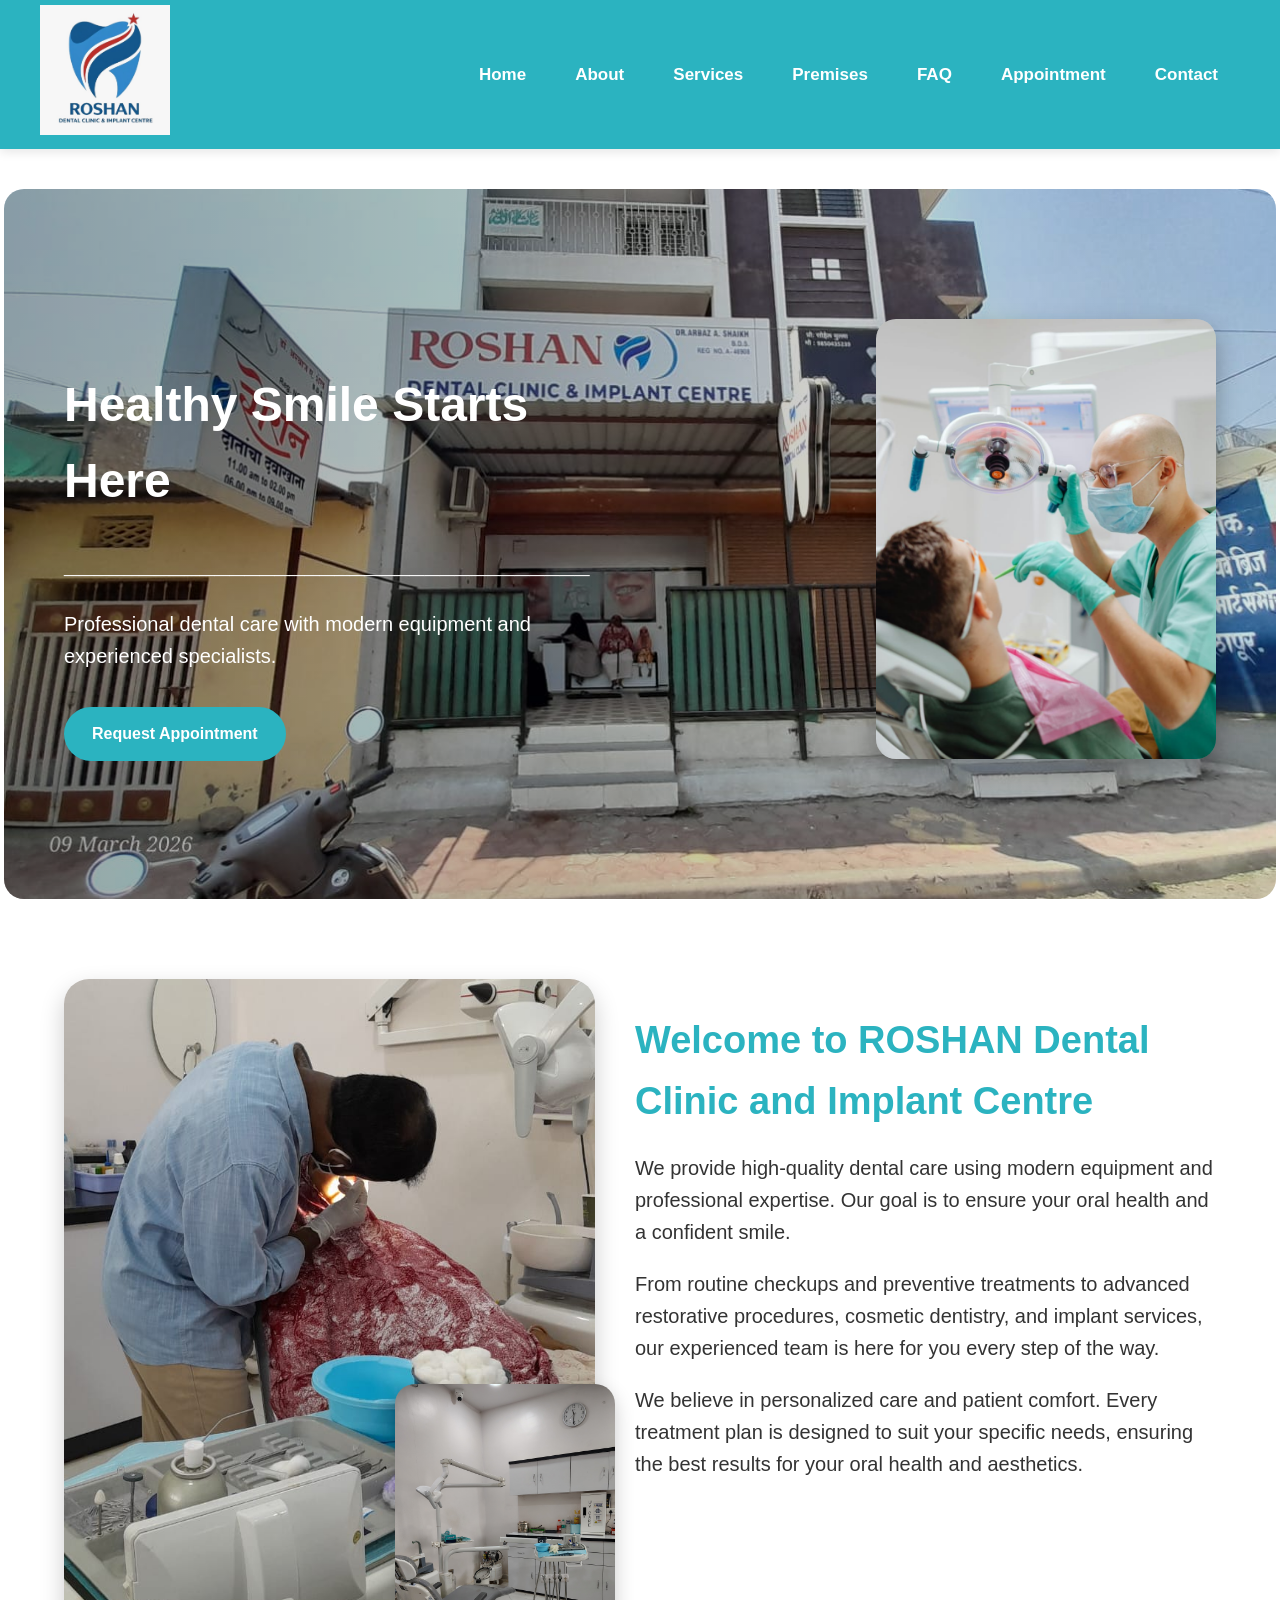
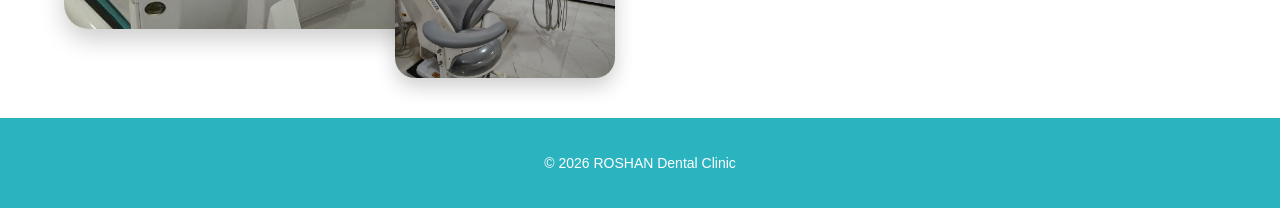
<file: ROSHAN-Dental-Clinic/index.html>
<!DOCTYPE html>
<html lang="en">
<head>
  <meta charset="UTF-8">
  <meta name="viewport" content="width=device-width, initial-scale=1.0">
  <title>ROSHAN Dental Clinic</title>
  <link rel="stylesheet" href="css/style.css">
</head>
<body>

<header>
  <div class="header-container">
    <div class="header-left-logo">
      <img src="images/logo.jpeg" alt="Clinic Logo">
    </div>
    <nav class="header-nav">
      <a href="index.html">Home</a>
      <a href="about.html">About</a>
      <a href="services.html">Services</a>
      <a href="premises.html">Premises</a>
      <a href="faq.html">FAQ</a>
      <a href="appointment.html">Appointment</a>
      <a href="contact.html">Contact</a>
    </nav>
  </div>
</header>

<section class="hero">

<div class="hero-left">

<h1 class="hero-title">Healthy Smile Starts Here</h1>
<h2>___________________________________</h2>

<p class="hero-desc">
Professional dental care with modern equipment and experienced specialists.
</p>

<a href="appointment.html" class="hero-btn">Request Appointment</a>

</div>

<div class="hero-right">
<img src="images/doctor.jpeg" alt="Doctor">
</div>

</section>

<!-- WELCOME SECTION -->
<section class="welcome">
  <div class="welcome-container">

    <!-- Left side: images stacked vertically -->
    <div class="welcome-images-wrapper">
      <img src="images/treatment.jpeg" alt="Main" class="main-img">
      <img src="images/premise3.jpeg" alt="Clinic" class="overlay-img">
    </div>

    <!-- Right side: text -->
    <div class="welcome-text">
      <h2>Welcome to ROSHAN Dental Clinic and Implant Centre</h2>
      <p>We provide high-quality dental care using modern equipment and professional expertise. Our goal is to ensure your oral health and a confident smile.</p>
      <p>From routine checkups and preventive treatments to advanced restorative procedures, cosmetic dentistry, and implant services, our experienced team is here for you every step of the way.</p>
      <p>We believe in personalized care and patient comfort. Every treatment plan is designed to suit your specific needs, ensuring the best results for your oral health and aesthetics.</p>
    </div>

  </div>
</section>

<footer>
  <p>© 2026 ROSHAN Dental Clinic</p>
</footer>

</body>
</html>
</file>
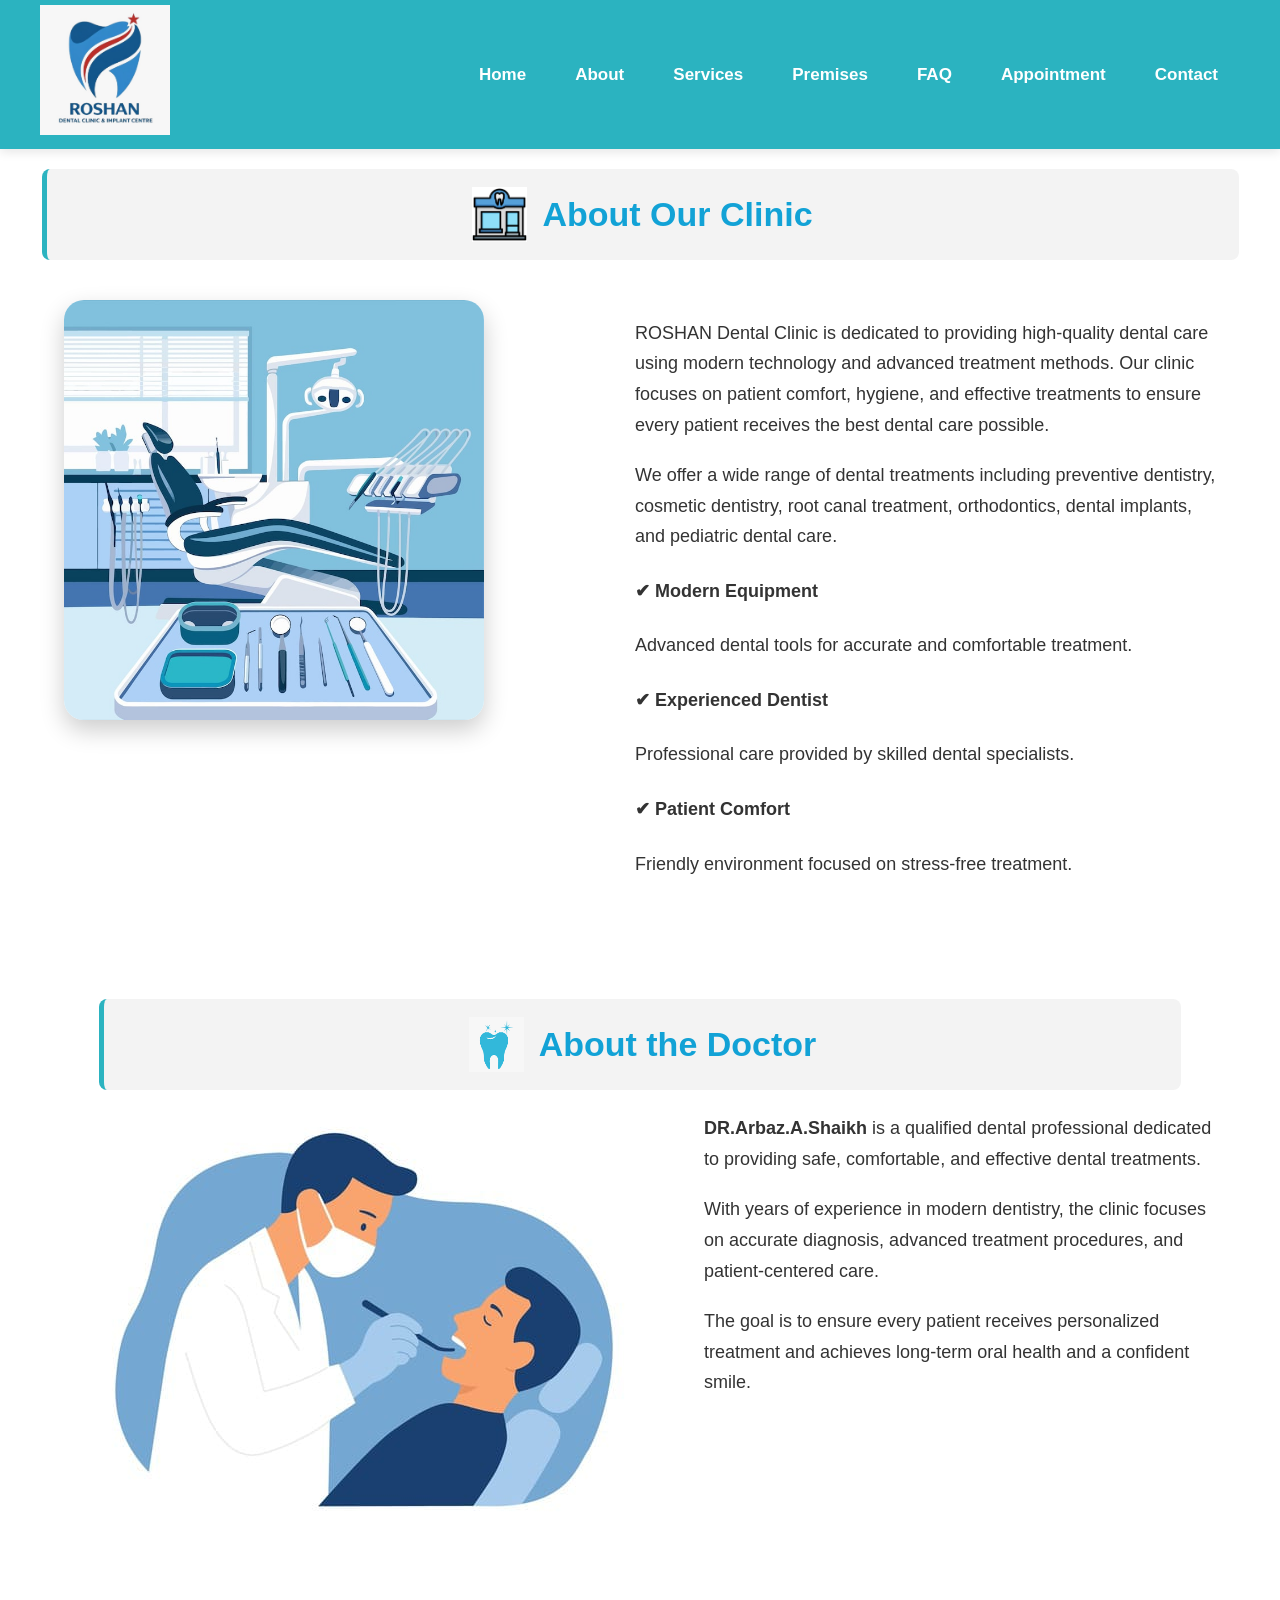
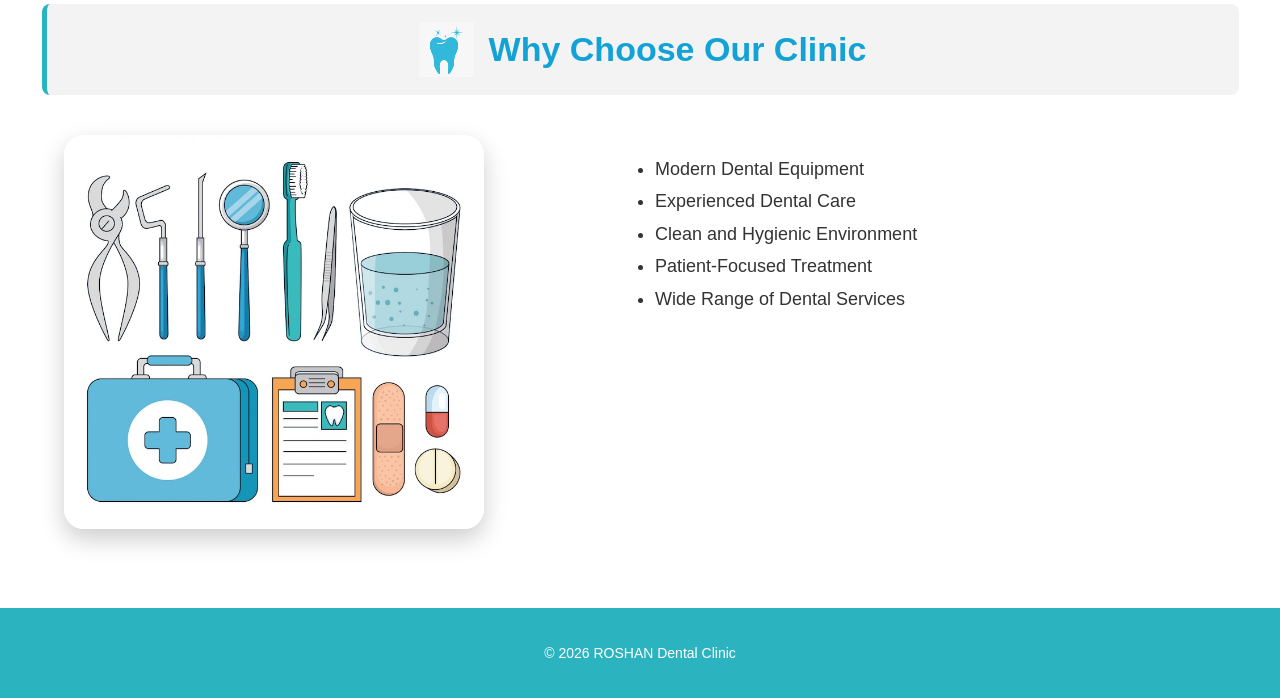
<file: ROSHAN-Dental-Clinic/about.html>
<!DOCTYPE html>
<html lang="en">
<head>
<meta charset="UTF-8">
<meta name="viewport" content="width=device-width, initial-scale=1.0">
<title>About - ROSHAN Dental Clinic</title>
<link rel="stylesheet" href="css/style.css">
</head>
<body>

<header>
  <div class="header-container">
    <div class="header-left-logo">
      <img src="images/logo.jpeg" alt="Clinic Logo">
    </div>
    <nav class="header-nav">
      <a href="index.html">Home</a>
      <a href="about.html">About</a>
      <a href="services.html">Services</a>
      <a href="premises.html">Premises</a>
      <a href="faq.html">FAQ</a>
      <a href="appointment.html">Appointment</a>
      <a href="contact.html">Contact</a>
    </nav>
  </div>
</header>

<section class="page-hero">

<div class="page-hero-title">

<img src="images/icons/clinic.jpeg" class="hero-icon">

<h1>About Our Clinic</h1>

</div>

</section>

<section class="about-clinic">

<div class="about-container">

<div class="about-image">
<img src="images/doctor2.jpeg" alt="Clinic">
</div>

<div class="about-text">

<p>
ROSHAN Dental Clinic is dedicated to providing high-quality dental care using modern technology and advanced treatment methods. Our clinic focuses on patient comfort, hygiene, and effective treatments to ensure every patient receives the best dental care possible.
</p>

<p>
We offer a wide range of dental treatments including preventive dentistry, cosmetic dentistry, root canal treatment, orthodontics, dental implants, and pediatric dental care.
</p>


<div class="about-features">

<div class="feature">
<h4>✔ Modern Equipment</h4>
<p>Advanced dental tools for accurate and comfortable treatment.</p>
</div>

<div class="feature">
<h4>✔ Experienced Dentist</h4>
<p>Professional care provided by skilled dental specialists.</p>
</div>

<div class="feature">
<h4>✔ Patient Comfort</h4>
<p>Friendly environment focused on stress-free treatment.</p>
</div>

</div>

</div>

</div>

</section>
<section class="doctor-section">

<section class="page-hero">
  <div class="page-hero-title">
    <img src="images/icons/dental.jpeg" class="hero-icon">
    <h1>About the Doctor</h1>
  </div>
</section>

<div class="about-container">

<div class="doctor-image">
<img src="images/dental.jpeg" alt="Doctor Clinic">
</div>

<div class="about-text">

<p><b>DR.Arbaz.A.Shaikh</b> is a qualified dental professional dedicated to providing safe, comfortable, and effective dental treatments.</p>

<p>
With years of experience in modern dentistry, the clinic focuses on accurate diagnosis, advanced treatment procedures, and patient-centered care.
</p>

<p>
The goal is to ensure every patient receives personalized treatment and achieves long-term oral health and a confident smile.
</p>

</div>

</div>

</section>
<section class="page-hero">
<div class="page-hero-title">
<img src="images/icons/dental.jpeg" class="hero-icon">
<h1>Why Choose Our Clinic</h1>
</div>
</section>

<section class="about-clinic">

<div class="about-container">

<div class="about-image">
<img src="images/equipment.jpeg" alt="Dental Equipment">
</div>

<div class="about-text">

<ul class="why-list">
<li>Modern Dental Equipment</li>
<li>Experienced Dental Care</li>
<li>Clean and Hygienic Environment</li>
<li>Patient-Focused Treatment</li>
<li>Wide Range of Dental Services</li>
</ul>

</div>

</div>

</section>

<footer>
  <p>© 2026 ROSHAN Dental Clinic</p>
</footer>

</body>
</html>
</file>
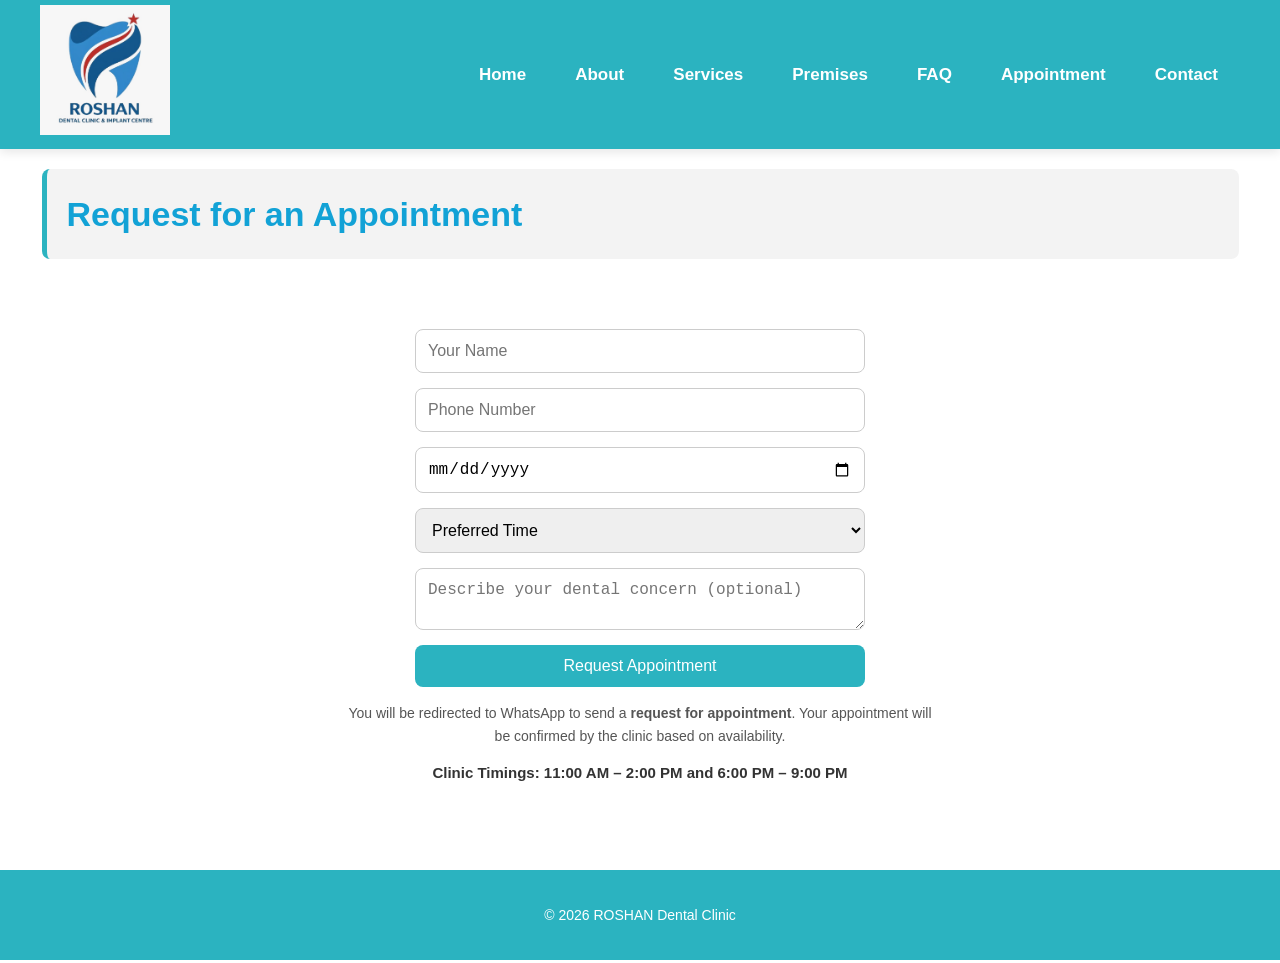
<file: ROSHAN-Dental-Clinic/appointment.html>
<!DOCTYPE html>
<html lang="en">
<head>
<meta charset="UTF-8">
<meta name="viewport" content="width=device-width, initial-scale=1.0">
<title>Request for Appointment - ROSHAN Dental Clinic</title>
<link rel="stylesheet" href="css/style.css">
</head>
<body>

<header>
  <div class="header-container">
    <div class="header-left-logo">
      <img src="images/logo.jpeg" alt="Clinic Logo">
    </div>
    <nav class="header-nav">
      <a href="index.html">Home</a>
      <a href="about.html">About</a>
      <a href="services.html">Services</a>
      <a href="premises.html">Premises</a>
      <a href="faq.html">FAQ</a>
      <a href="appointment.html">Appointment</a>
      <a href="contact.html">Contact</a>
    </nav>
  </div>
</header>

<section class="page-hero">
<h1>Request for an Appointment</h1>
</section>

<section class="appointment-section">

<form id="appointmentForm">

<input type="text" id="name" placeholder="Your Name" required>

<input type="tel" id="phone" pattern="[0-9]{10}" placeholder="Phone Number" required>

<input type="date" id="date" min="2026-03-24" required>

<select id="time">
<option value="">Preferred Time</option>
<option>11:00 AM – 12:00 PM</option>
<option>12:00 PM – 1:00 PM</option>
<option>1:00 PM – 2:00 PM</option>
<option>6:00 PM – 7:00 PM</option>
<option>7:00 PM – 8:00 PM</option>
<option>8:00 PM – 9:00 PM</option>
</select>

<textarea id="problem" placeholder="Describe your dental concern (optional)"></textarea>

<button type="button" onclick="sendToWhatsApp()">Request Appointment</button>

</form>

<p class="appointment-note">
You will be redirected to WhatsApp to send a <b>request for appointment</b>.
Your appointment will be confirmed by the clinic based on availability.
</p>

<p class="clinic-timing">
Clinic Timings: <b>11:00 AM – 2:00 PM</b> and <b>6:00 PM – 9:00 PM</b>
</p>
<div id="successPopup" class="popup">
  <div class="popup-content">
    <p>✅ Request Sent Successfully!</p>
    <button onclick="closePopup()">OK</button>
  </div>
</div>
</section>

<footer>
  <p>© 2026 ROSHAN Dental Clinic</p>
</footer>

<script src="js/script.js"></script>

</body>
</html>
</file>
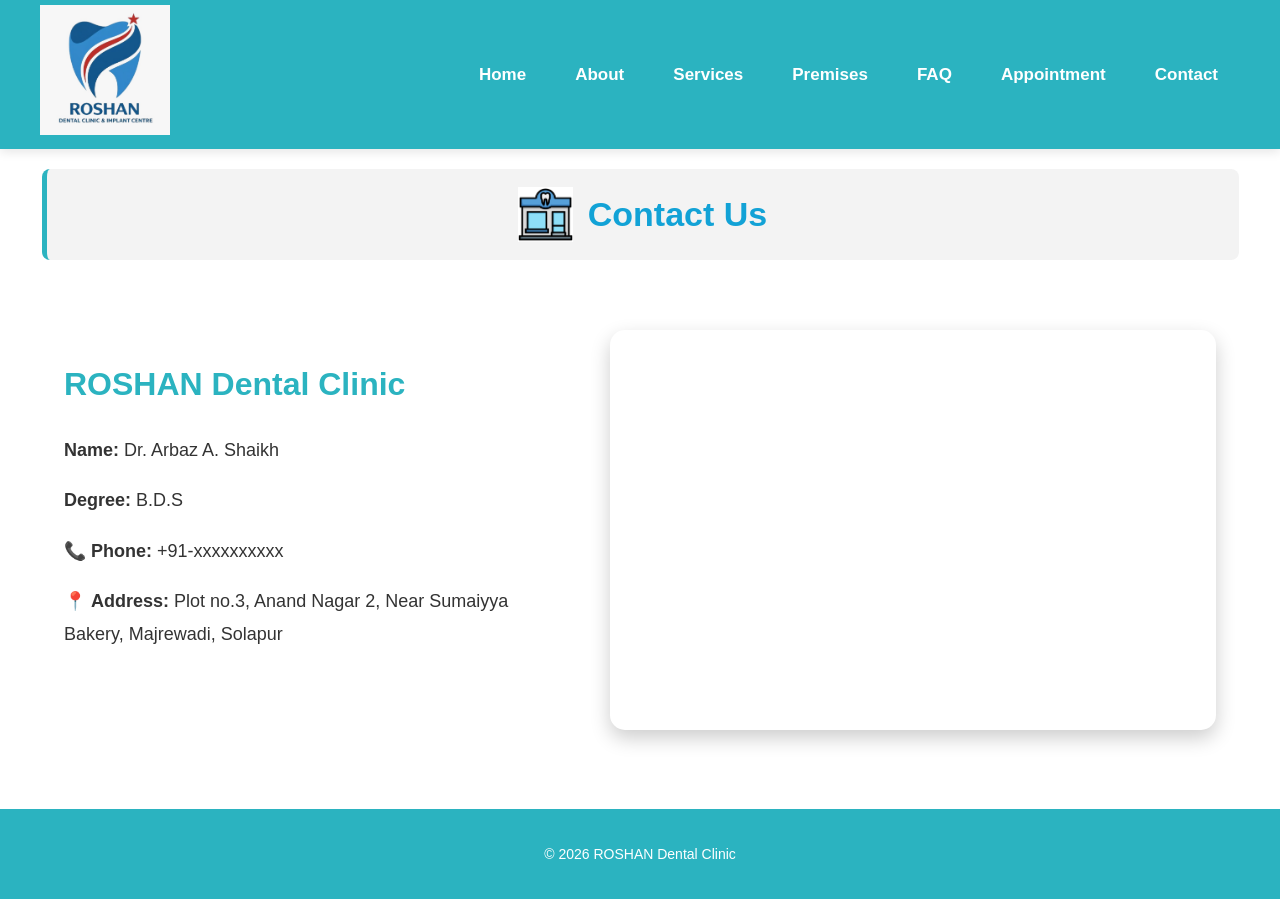
<file: ROSHAN-Dental-Clinic/contact.html>
<!DOCTYPE html>
<html lang="en">
<head>
<meta charset="UTF-8">
<meta name="viewport" content="width=device-width, initial-scale=1.0">
<title>Contact - ROSHAN Dental Clinic</title>
<link rel="stylesheet" href="css/style.css">
</head>
<body>

<header>
  <div class="header-container">
    <div class="header-left-logo">
      <img src="images/logo.jpeg" alt="Clinic Logo">
    </div>
    <nav class="header-nav">
      <a href="index.html">Home</a>
      <a href="about.html">About</a>
      <a href="services.html">Services</a>
      <a href="premises.html">Premises</a>
      <a href="faq.html">FAQ</a>
      <a href="appointment.html">Appointment</a>
      <a href="contact.html">Contact</a>
    </nav>
  </div>
</header>

<section class="page-hero">
  <div class="page-hero-title">
    <img src="images/icons/clinic.jpeg" class="hero-icon">
    <h1>Contact Us</h1>
  </div>
</section>

<section class="contact-us">
  <div class="contact-container">
    <!-- Left: Contact Info -->
    <div class="contact-info">
      <h2>ROSHAN Dental Clinic</h2>
      <p><b>Name:</b> Dr. Arbaz A. Shaikh</p>
      <p><b>Degree:</b> B.D.S</p>
      <p>📞 <b>Phone:</b> +91-xxxxxxxxxx</p>
      <p>📍 <b>Address:</b> Plot no.3, Anand Nagar 2, Near Sumaiyya Bakery, Majrewadi, Solapur</p>
    </div>

    <!-- Right: Google Map -->
    <div class="contact-map">
      <iframe 
        src="https://www.google.com/maps/embed?pb=!1m18!1m12!1m3!1d3802.203026676597!2d75.91979368498987!3d17.640540652394943!2m3!1f0!2f0!3f0!3m2!1i1024!2i768!4f13.1!3m3!1m2!1s0x3bc5da225da40f61%3A0xbea7a04086465a53!2sROSHAN%20DENTAL%20CLINIC%20%26%20IMPLANT%20CENTRE!5e0!3m2!1sen!2sin!4v1773245759742!5m2!1sen!2sin" 
        width="100%" 
        height="400" 
        style="border:0;" 
        allowfullscreen="" 
        loading="lazy" 
        referrerpolicy="no-referrer-when-downgrade">
      </iframe>
    </div>
  </div>
</section>

<footer>
  <p>© 2026 ROSHAN Dental Clinic</p>
</footer>

</body>
</html>
</file>
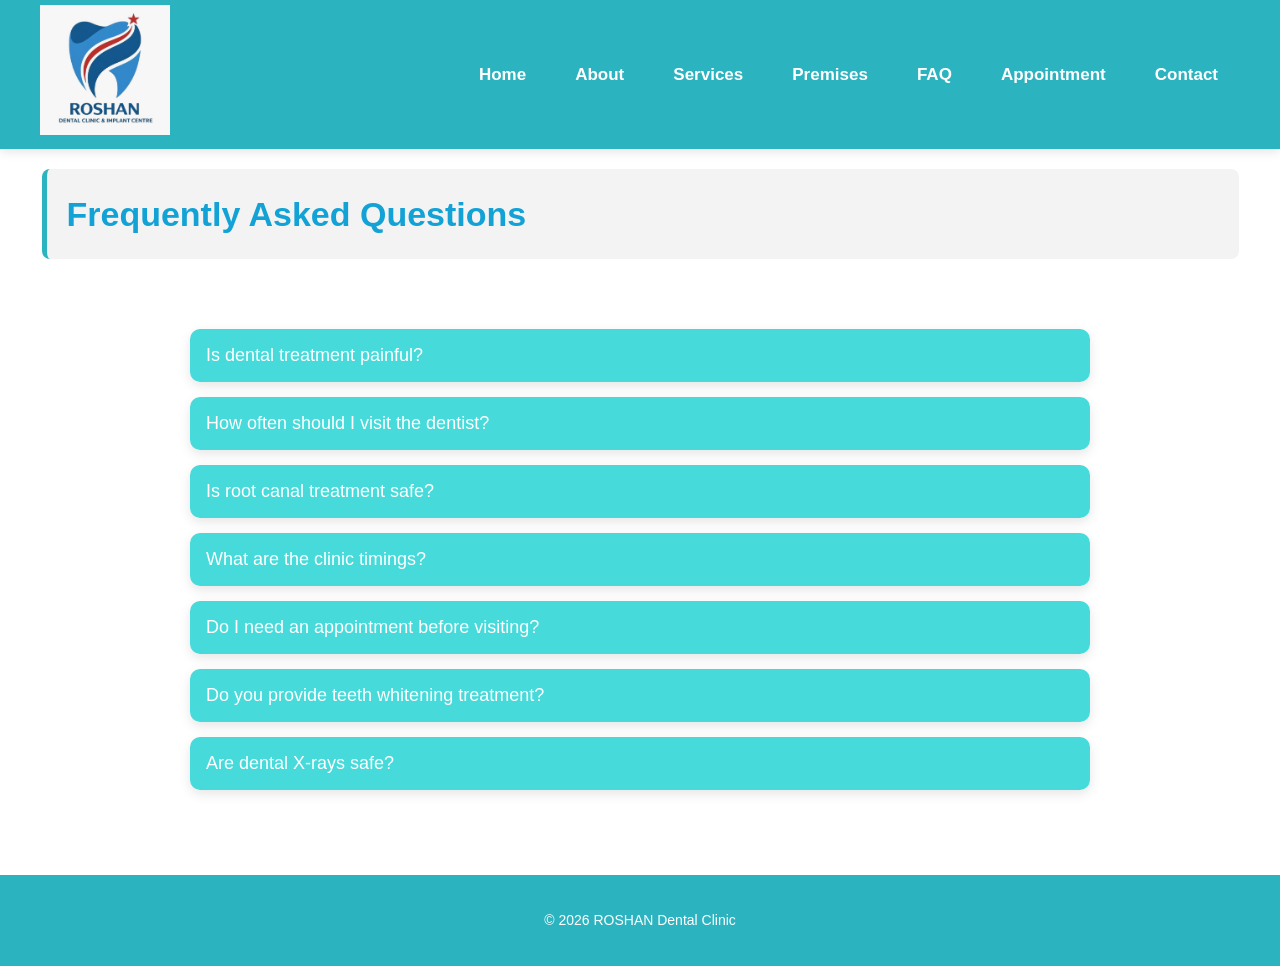
<file: ROSHAN-Dental-Clinic/faq.html>
<!DOCTYPE html>
<html lang="en">
<head>
<meta charset="UTF-8">
<meta name="viewport" content="width=device-width, initial-scale=1.0">
<title>FAQ - ROSHAN Dental Clinic</title>
<link rel="stylesheet" href="css/style.css">
</head>
<body>

<header>
  <div class="header-container">
    <div class="header-left-logo">
      <img src="images/logo.jpeg" alt="Clinic Logo">
    </div>
    <nav class="header-nav">
      <a href="index.html">Home</a>
      <a href="about.html">About</a>
      <a href="services.html">Services</a>
      <a href="premises.html">Premises</a>
      <a href="faq.html">FAQ</a>
      <a href="appointment.html">Appointment</a>
      <a href="contact.html">Contact</a>
    </nav>
  </div>
</header>

<section class="page-hero">
  <h1>Frequently Asked Questions</h1>
</section>

<section class="faq">

<div class="faq-item">
<button class="faq-question">Is dental treatment painful?</button>
<div class="faq-answer">
<p>Most dental procedures are painless as local anesthesia is used to ensure patient comfort.</p>
</div>
</div>

<div class="faq-item">
<button class="faq-question">How often should I visit the dentist?</button>
<div class="faq-answer">
<p>It is recommended to visit the dentist every 6 months for regular check-ups and cleaning.</p>
</div>
</div>

<div class="faq-item">
<button class="faq-question">Is root canal treatment safe?</button>
<div class="faq-answer">
<p>Yes, root canal treatment is a safe and effective procedure used to save infected teeth.</p>
</div>
</div>

<div class="faq-item">
<button class="faq-question">What are the clinic timings?</button>
<div class="faq-answer">
<p>The clinic is open from 11:00 AM to 2:00 PM & 6:00 PM to 9:00 PM.</p>
</div>
</div>

<div class="faq-item">
<button class="faq-question">Do I need an appointment before visiting?</button>
<div class="faq-answer">
<p>Appointments are recommended to avoid waiting time, but walk-in patients are also welcome.</p>
</div>
</div>

<div class="faq-item">
<button class="faq-question">Do you provide teeth whitening treatment?</button>
<div class="faq-answer">
<p>Yes, we offer professional teeth whitening treatments to improve the brightness of your smile.</p>
</div>
</div>

<div class="faq-item">
<button class="faq-question">Are dental X-rays safe?</button>
<div class="faq-answer">
<p>Dental X-rays are safe and use very low levels of radiation to diagnose dental problems.</p>
</div>
</div>

</section>

<footer>
  <p>© 2026 ROSHAN Dental Clinic</p>
</footer>
<script src="js/script.js"></script>

</body>
</html>
</file>
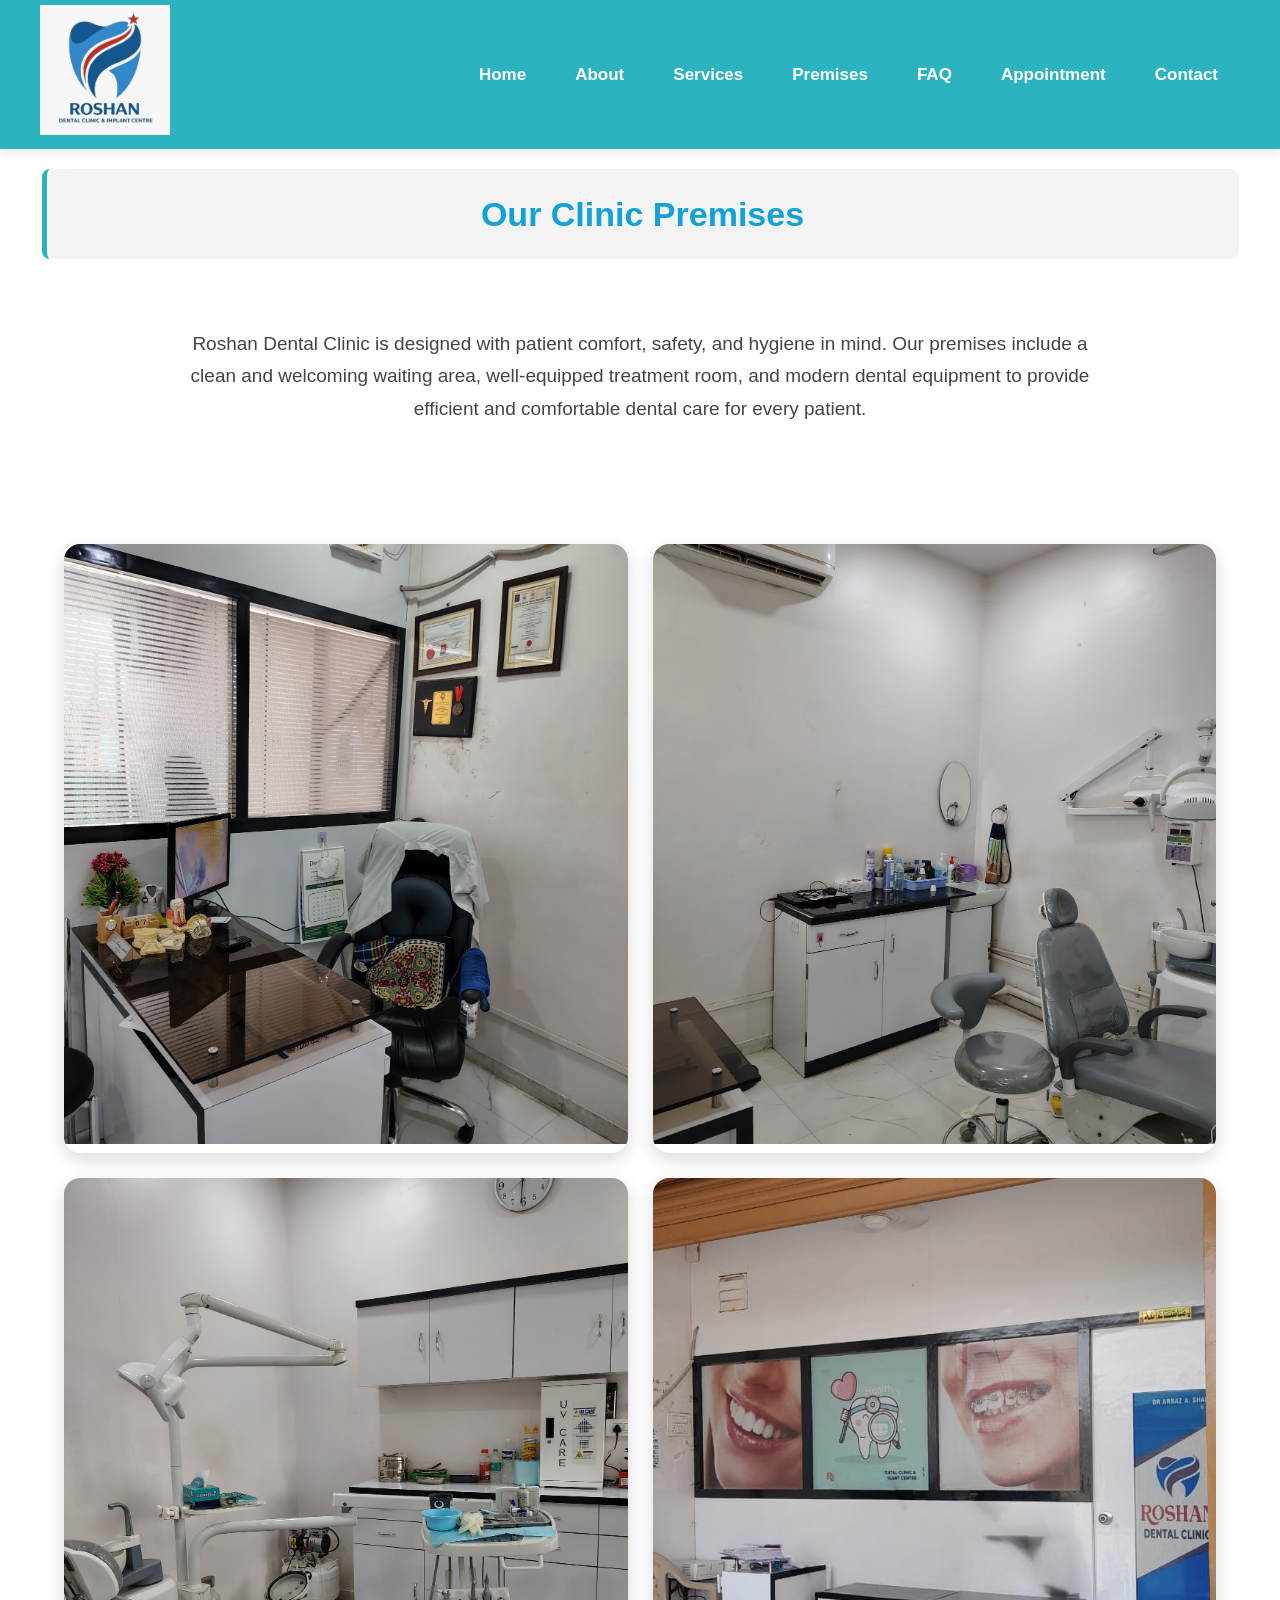
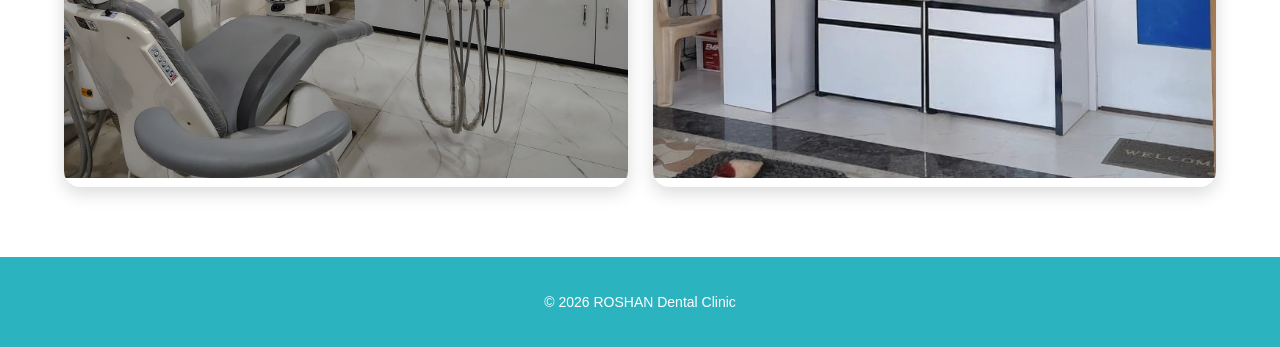
<file: ROSHAN-Dental-Clinic/premises.html>
<!DOCTYPE html>
<html lang="en">
<head>
<meta charset="UTF-8">
<meta name="viewport" content="width=device-width, initial-scale=1.0">
<title>Premises - ROSHAN Dental Clinic</title>
<link rel="stylesheet" href="css/style.css">
</head>
<body>

<header>
  <div class="header-container">
    <div class="header-left-logo">
      <img src="images/logo.jpeg" alt="Clinic Logo">
    </div>
    <nav class="header-nav">
      <a href="index.html">Home</a>
      <a href="about.html">About</a>
      <a href="services.html">Services</a>
      <a href="premises.html">Premises</a>
      <a href="faq.html">FAQ</a>
      <a href="appointment.html">Appointment</a>
      <a href="contact.html">Contact</a>
    </nav>
  </div>
</header>


<section class="page-hero">
  <div class="page-hero-title">
    <h1>Our Clinic Premises</h1>
  </div>
</section>

<section class="premises-intro">
  <p>Roshan Dental Clinic is designed with patient comfort, safety, and hygiene in mind. 
Our premises include a clean and welcoming waiting area, well-equipped treatment room, 
and modern dental equipment to provide efficient and comfortable dental care for every patient.
</p>
</section>

<section class="premises-gallery">
  <div class="premise-card">
    <img src="images/premise1.jpeg" alt="Premise 1">
  </div>
  <div class="premise-card">
    <img src="images/premise2.jpeg" alt="Premise 2">
  </div>
  <div class="premise-card">
    <img src="images/premise3.jpeg" alt="Premise 3">
  </div>
  <div class="premise-card">
    <img src="images/premise4.jpeg" alt="Premise 4">
  </div>
</section>
<script>

const images=document.querySelectorAll(".premise-card img");

images.forEach(img=>{
img.addEventListener("click",function(){

let popup=document.createElement("div");

popup.style.position="fixed";
popup.style.top="0";
popup.style.left="0";
popup.style.width="100%";
popup.style.height="100%";
popup.style.background="rgba(0,0,0,0.8)";
popup.style.display="flex";
popup.style.justifyContent="center";
popup.style.alignItems="center";
popup.style.zIndex="2000";

let big=document.createElement("img");
big.src=this.src;
big.style.maxWidth="90%";
big.style.maxHeight="90%";
big.style.borderRadius="10px";

popup.appendChild(big);

popup.onclick=function(){
popup.remove();
};

document.body.appendChild(popup);

});
});

</script>

<footer>
  <p>© 2026 ROSHAN Dental Clinic</p>
</footer>

</body>
</html>
</file>
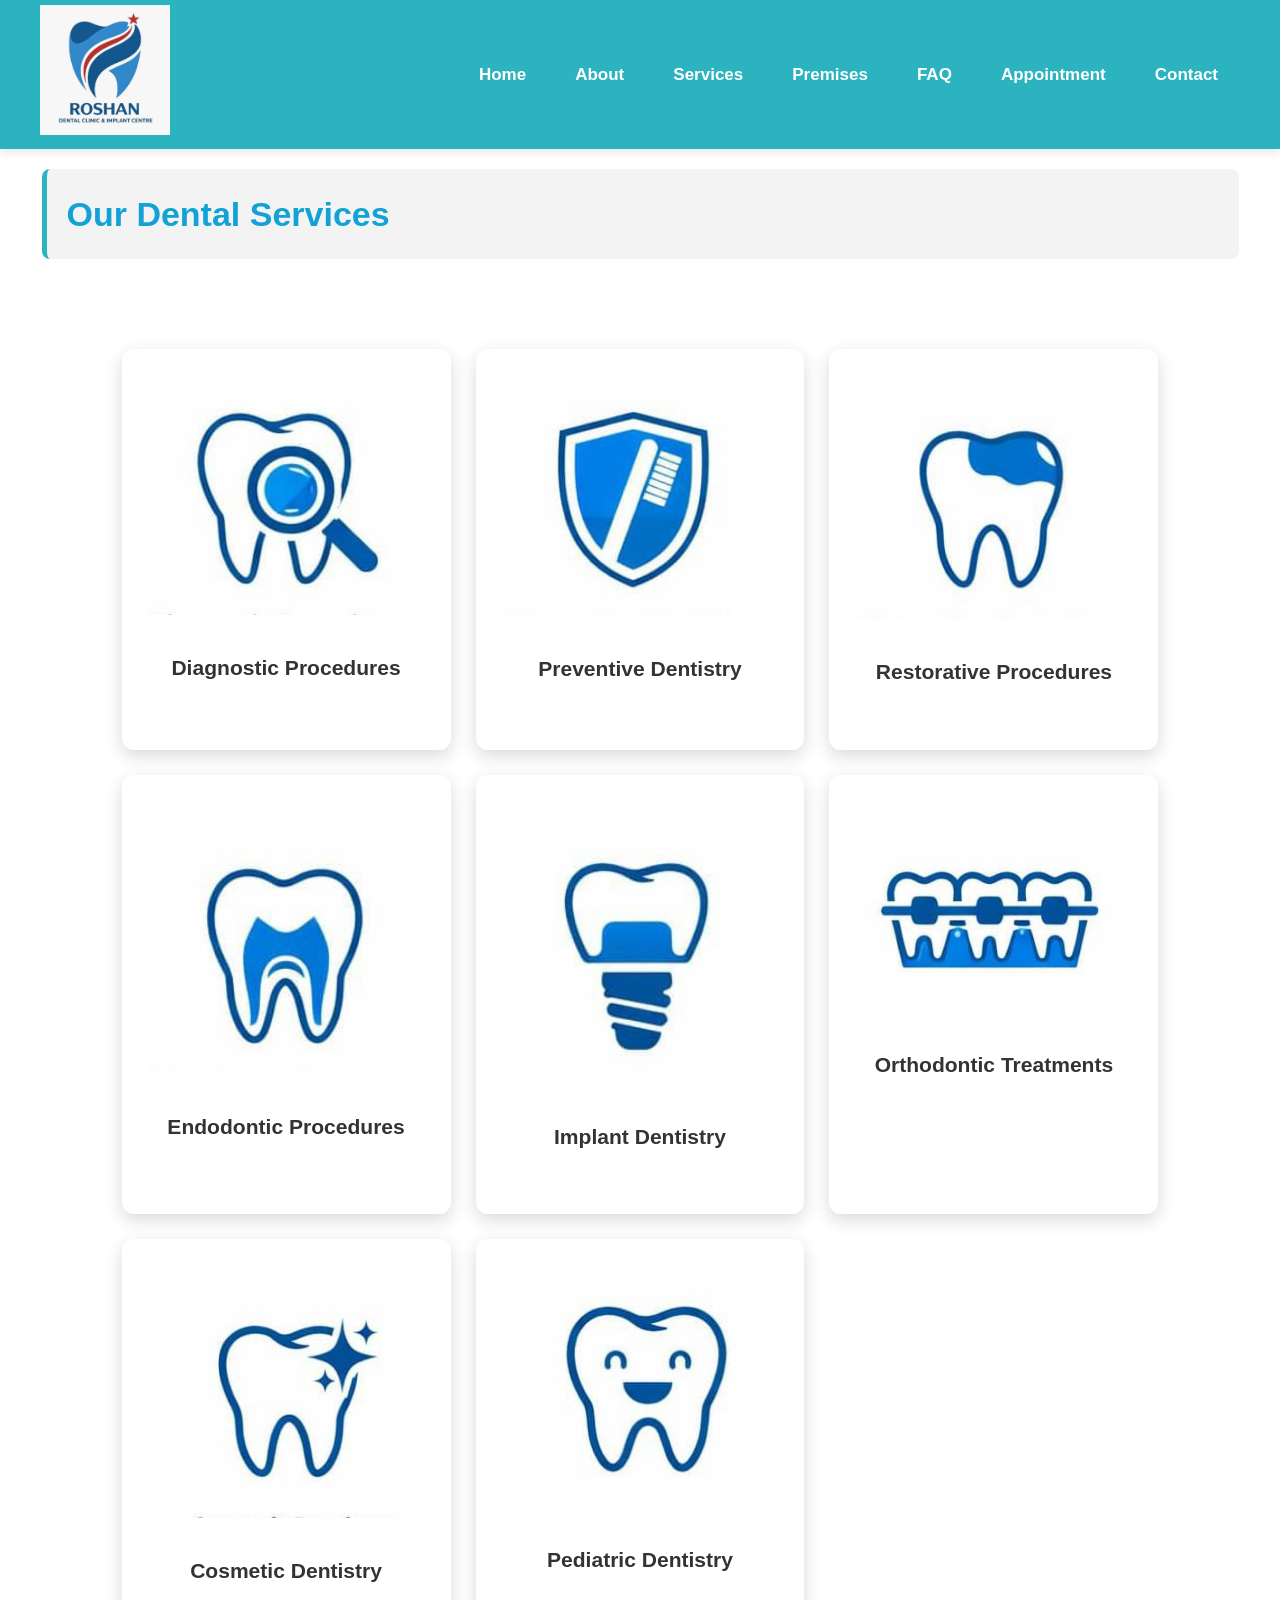
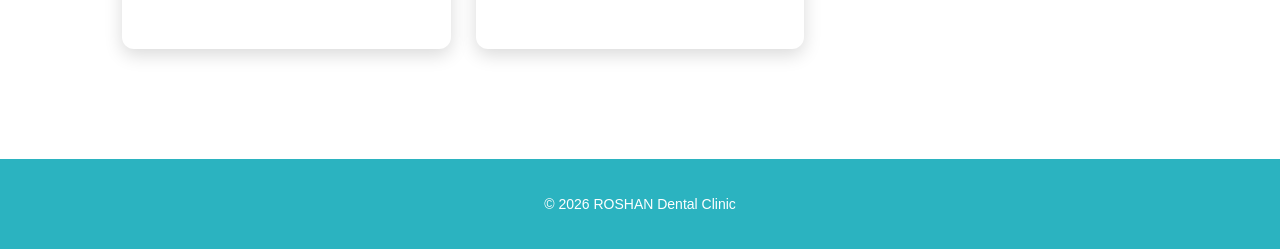
<file: ROSHAN-Dental-Clinic/services.html>
<!DOCTYPE html>
<html lang="en">
<head>
<meta charset="UTF-8">
<meta name="viewport" content="width=device-width, initial-scale=1.0">
<title>Services - ROSHAN Dental Clinic</title>
<link rel="stylesheet" href="css/style.css">
</head>
<body>

<header>
  <div class="header-container">
    <div class="header-left-logo">
      <img src="images/logo.jpeg" alt="Clinic Logo">
    </div>
    <nav class="header-nav">
      <a href="index.html">Home</a>
      <a href="about.html">About</a>
      <a href="services.html">Services</a>
      <a href="premises.html">Premises</a>
      <a href="faq.html">FAQ</a>
      <a href="appointment.html">Appointment</a>
      <a href="contact.html">Contact</a>
    </nav>
  </div>
</header>


<section class="page-hero">
  <h1>Our Dental Services</h1>
</section>

<section class="services">
<div class="services-container">

<div class="service-box" onclick="toggleOverlay(this)">
<img src="images/services/diagnostic.jpeg">

<h3 class="service-title">Diagnostic Procedures</h3>

<div class="service-overlay">
<ul>
<li>Dental Consultation</li>
<li>Dental X-ray (IOPA)</li>
<li>OPG</li>
<li>CBCT Scan</li>
</ul>
</div>
</div>


<div class="service-box" onclick="toggleOverlay(this)">
<img src="images/services/preventive.jpeg">

<h3 class="service-title">Preventive Dentistry</h3>

<div class="service-overlay">
<ul>
<li>Scaling & Polishing</li>
<li>Fluoride Application</li>
<li>Pit & Fissure Sealants</li>
<li>Oral Hygiene Instruction</li>
</ul>
</div>
</div>


<div class="service-box" onclick="toggleOverlay(this)">
<img src="images/services/restorative.jpeg">

<h3 class="service-title">Restorative Procedures</h3>

<div class="service-overlay">
<ul>
<li>Dental Fillings</li>
<li>Temporary Fillings</li>
<li>Inlays & Onlays</li>
<li>Tooth Bonding</li>
</ul>
</div>
</div>


<div class="service-box" onclick="toggleOverlay(this)">
<img src="images/services/endodontic.jpeg">

<h3 class="service-title">Endodontic Procedures</h3>

<div class="service-overlay">
<ul>
<li>Root Canal Treatment</li>
<li>Single Sitting RCT</li>
<li>Pulpectomy</li>
<li>Apicoectomy</li>
</ul>
</div>
</div>


<div class="service-box" onclick="toggleOverlay(this)">
<img src="images/services/implant.jpeg">

<h3 class="service-title">Implant Dentistry</h3>

<div class="service-overlay">
<ul>
<li>Dental Implants</li>
<li>Immediate Implants</li>
<li>Implant Crown</li>
<li>Full Mouth Implant</li>
</ul>
</div>
</div>


<div class="service-box" onclick="toggleOverlay(this)">
<img src="images/services/orthodontic.jpeg">

<h3 class="service-title">Orthodontic Treatments</h3>

<div class="service-overlay">
<ul>
<li>Metal Braces</li>
<li>Ceramic Braces</li>
<li>Clear Aligners</li>
<li>Retainers</li>
</ul>
</div>
</div>


<div class="service-box" onclick="toggleOverlay(this)">
<img src="images/services/cosmetic.jpeg">

<h3 class="service-title">Cosmetic Dentistry</h3>

<div class="service-overlay">
<ul>
<li>Teeth Whitening</li>
<li>Veneers</li>
<li>Smile Designing</li>
<li>Composite Bonding</li>
</ul>
</div>
</div>


<div class="service-box" onclick="toggleOverlay(this)">
<img src="images/services/pediatric.jpeg">

<h3 class="service-title">Pediatric Dentistry</h3>

<div class="service-overlay">
<ul>
<li>Pediatric Fillings</li>
<li>Pulpotomy</li>
<li>Space Maintainers</li>
<li>Fluoride Treatment</li>
</ul>
</div>
</div>

</div>
</section>
<script src="js/script.js"></script>

<footer>
  <p>© 2026 ROSHAN Dental Clinic</p>
</footer>


</body>
</html>
</file>
<file: ROSHAN-Dental-Clinic/css/style.css>
/* ------------------ General ------------------ */
body{
font-family: Arial, sans-serif;
margin:0;
padding:0;
line-height:1.6;
color:#333;
font-size:18px;
}

a{
text-decoration:none;
color:inherit;
}

/* ------------------ Header ------------------ */
header{
background:#2bb3c0;
color:white;
padding:5px 0;
position:sticky;
top:0;
z-index:1000;
box-shadow:0 3px 10px rgba(0,0,0,0.1);
}

.header-container{
display:flex;
justify-content:space-between;
align-items:center;
max-width:1200px;
margin:auto;
}

.header-left-logo img{
width:auto;
height:130px;
object-fit:cover;
}

.header-nav a{
color:white;
margin:0 12px;
font-weight:600;
font-size:17px;
padding:6px 10px;
border-radius:6px;
transition:0.3s;
}

.header-nav a:hover{
background:rgba(255,255,255,0.2);
}

/* ------------------ Hero (Home) ------------------ */
.hero{
display:flex;
justify-content:space-between;
align-items:center;
padding:80px 60px;
gap:40px;
background:url('../images/home.jpeg') center/cover no-repeat;
margin:40px auto;
width:90%;
max-width:1200px;
min-height:550px;
border-radius:20px;
position:relative;
overflow:hidden;
}
.hero-btn{
display:inline-block;
margin-top:20px;
background:#2bb3c0;
color:white;
padding:14px 28px;
border-radius:30px;
font-size:16px;
font-weight:600;
text-decoration:none;
}

.hero-btn:hover{
background:#1f8d96;
}

.hero::after{
content:"";
position:absolute;
top:0;
left:0;
right:0;
bottom:0;
background:linear-gradient(to right, rgba(0,0,0,0.35), rgba(0,0,0,0.1));
}


.hero-right,
.hero-left{
position:relative;
z-index:1;
}

.hero-left{
max-width:520px;
color:white;
}

.hero-left h1{
font-size:48px;
margin-bottom:20px;
}

.hero-left p{
font-size:20px;
margin-bottom:15px;
}

.hero-right img{
width:340px;
height:440px;
object-fit:cover;
border-radius:20px;
box-shadow:0 10px 25px rgba(0,0,0,0.3);
}
.page-hero{
width:90%;
max-width:1200px;
margin:20px auto 5px auto;
background:#f3f3f3;
padding:18px 20px;
border-radius:8px;
border-left:5px solid #2bb3c0;
}

.page-hero-title{
display:flex;
align-items:center;
justify-content:center;
gap:15px;
}

.hero-icon{
width:55px;
height:55px;
}

.page-hero h1{
font-size:34px;
margin:0;
color:#12a2d6;
font-weight:600;
}

/* ------------------ Section Base ------------------ */
section{
width:90%;
max-width:1200px;
margin:20px auto;
padding:30px 20px;
}

/* ------------------ Services ------------------ */
.services-container{
display:grid;
grid-template-columns:repeat(auto-fit,minmax(220px,1fr));
gap:25px;
}

.service-box{
background:white;
padding:25px;
border-radius:12px;
box-shadow:0 4px 10px rgba(0,0,0,0.08);
text-align:center;
transition:0.3s;
}

.service-box:hover{
transform:translateY(-8px) scale(1.02);
box-shadow:0 10px 25px rgba(0,0,0,0.18);
}

/* ------------------ Gallery ------------------ */
.gallery{
display:flex;
flex-wrap:wrap;
gap:20px;
justify-content:center;
}

.gallery img{
width:250px;
height:180px;
object-fit:cover;
border-radius:15px;
transition:0.3s;
}

.gallery img:hover{
transform:scale(1.05);
box-shadow:0 5px 20px rgba(0,0,0,0.3);
}

/* ------------------ Forms ------------------ */
form{
display:flex;
flex-direction:column;
max-width:450px;
margin:auto;
gap:15px;
}

input, select, textarea{
padding:12px;
font-size:16px;
border-radius:8px;
border:1px solid #ccc;
}

button{
background:#2bb3c0;
color:white;
padding:12px;
border:none;
border-radius:8px;
font-size:16px;
cursor:pointer;
}

button:hover{
background:#1a8a92;
}

/* ------------------ Footer ------------------ */
footer{
background:#2bb3c0;
color:white;
text-align:center;
padding:20px 0;
font-size:14px;
margin-top:40px;
}

/* ------------------ Welcome Section ------------------ */
.welcome{
width:90%;
max-width:1200px;
margin:40px auto;
padding:40px 20px;
}

.welcome-container{
display:flex;
gap:40px;
align-items:flex-start;
flex-wrap:wrap;
}

.welcome-images-wrapper{
position:relative;
flex:1 1 400px;
}

.welcome-images-wrapper .main-img{
width:100%;
height:650px;
object-fit:cover;
border-radius:25px;
box-shadow:0 10px 25px rgba(0,0,0,0.2);
}

.welcome-images-wrapper .overlay-img{
position:absolute;
bottom:-40px;
right:-20px;
width:220px;
border-radius:20px;
box-shadow:0 8px 20px rgba(0,0,0,0.2);
}

.welcome-text{
flex:1 1 450px;
}

.welcome-text h2{
font-size:38px;
color:#2bb3c0;
margin-bottom:20px;
}

.welcome-text p{
font-size:20px;
margin-bottom:18px;
}

/* ------------------ About Page Layout ------------------ */
.about-clinic{
width:90%;
max-width:1200px;
margin:10px auto;
}

.about-container{
display:flex;
gap:40px;
align-items:flex-start;
flex-wrap:wrap;
}

.about-image{
flex:1 1 400px;
}

.about-image img{
width:100%;
max-width:420px;
border-radius:20px;
box-shadow:0 10px 25px rgba(0,0,0,0.2);
}

.about-text{
flex:1 1 450px;
font-size:18px;
line-height:1.7;
}

.about-text p{
margin-bottom:20px;
}

.why-list{
padding-left:20px;
line-height:1.8;
}
.popup{
display:none;
position:fixed;
top:0;
left:0;
width:100%;
height:100%;
background:rgba(0,0,0,0.5);
justify-content:center;
align-items:center;
z-index:2000;
}

.popup-content{
background:white;
padding:30px;
border-radius:12px;
width:450px;
max-width:90%;
max-height:80vh;
overflow-y:auto;
}

.close-btn{
float:right;
font-size:26px;
cursor:pointer;
font-weight:bold;
}

.popup-content ul{
margin-top:15px;
line-height:1.8;
}
/*---------------------premises------------*/
.premises-gallery {
  display: grid;
 grid-template-columns: repeat(2, 1fr);
  gap: 25px;
  width: 90%;
  max-width: 1200px;
  margin: 40px auto;
}

.premise-card {
  border-radius: 16px;
  overflow: hidden;
  box-shadow: 0 6px 18px rgba(0,0,0,0.15);
  transition: transform 0.3s ease, box-shadow 0.3s ease;
  background: #fff;
}

.premise-card img {
  width:100%;
  height:600px;
  object-fit:cover;
}

.premise-card:hover {
  transform: translateY(-6px);
  box-shadow: 
  0 12px 28px rgba(0,0,0,0.25),
  0 0 20px rgba(43,179,192,0.6);
}

.premise-card:hover img {
  transform: scale(1.05);
}
.premise-card p{
padding:12px;
text-align:center;
font-weight:600;
color:#444;
background:#fafafa;
}

.premises-intro{
width:90%;
max-width:900px;
margin:20px auto;
text-align:center;
font-size:19px;
line-height:1.7;
color:#444;
}
/*-----------------FAQs-------------------*/
.faq{
width:90%;
max-width:900px;
margin:40px auto;
}

.faq-item{
margin-bottom:15px;
border-radius:10px;
overflow:hidden;
box-shadow:0 4px 12px rgba(0,0,0,0.1);
}

.faq-question{
width:100%;
text-align:left;
padding:16px;
font-size:18px;
background:#3ed8d8f2;
color:white;
border:none;
cursor:pointer;
transition:0.3s;
}

.faq-question:hover{
background:#2499a5;
}

.faq-question.active{
background:#1f8d96;
}

.faq-answer{
max-height:0;
overflow:hidden;
background:#f9f9f9;
transition:max-height 0.4s ease;
padding:0 16px;
}

.faq-answer p{
margin:15px 0;
font-size:17px;
line-height:1.6;
}
/* ------------------ Contact Us Section ------------------ */
.contact-us{
  width:90%;
  max-width:1200px;
  margin:40px auto;
  padding:30px 20px;
}

.contact-container{
  display:flex;
  gap:40px;
  flex-wrap:wrap;
  align-items:flex-start;
  justify-content:space-between;
}

.contact-info{
  flex:1 1 400px;
  font-size:18px;
  line-height:1.8;
}

.contact-info h2{
  color:#2bb3c0;
  font-size:32px;
  margin-bottom:20px;
}

.contact-map{
  flex:1 1 500px;
  min-width:300px;
}

.contact-map iframe{
  width:100%;
  height:100%;
  min-height:400px;
  border-radius:15px;
  box-shadow:0 8px 20px rgba(0,0,0,0.2);
}
/*-----------------------overlay-services------------------*/
.services-container{
display:grid;
grid-template-columns:repeat(auto-fit,minmax(250px,1fr));
gap:25px;
width:90%;
max-width:1200px;
margin:40px auto;
}

.service-box{
position:relative;
overflow:hidden;
border-radius:12px;
background:#fff;
box-shadow:0 6px 18px rgba(0,0,0,0.15);
transition:transform 0.3s;
}

.service-box:hover{
transform:translateY(-6px);
}

.service-box img{
width:100%;
display:block;
}

.service-title{
text-align:center;
padding:15px;
}

.service-overlay{
position:absolute;
top:0;
left:0;
width:100%;
height:100%;

background:rgba(45, 166, 182, 0.7);
color:white;

display:flex;
flex-direction:column;
justify-content:center;
align-items:center;

opacity:0;
transition:0.4s;
padding:20px;

pointer-events:none;
}

.service-overlay.active{
opacity:1;
}
.service-overlay ul{
text-align:left;
padding-left:20px;
}

.service-overlay li{
margin:6px 0;
font-size:14px;
}
/*------------------appointment--------------------------*/
.appointment-section{
max-width:600px;
margin:40px auto;
text-align:center;
}

.appointment-note{
margin-top:15px;
font-size:14px;
color:#555;
}

.clinic-timing{
margin-top:10px;
font-size:15px;
font-weight:600;
}

.popup {
  display: none;
  position: fixed;
  top: 0;
  left: 0;
  width: 100%;
  height: 100%;
  background: rgba(0,0,0,0.5);
  justify-content: center;
  align-items: center;
}

.popup-content {
  background: white;
  padding: 20px 30px;
  border-radius: 10px;
  text-align: center;
}
</file>
